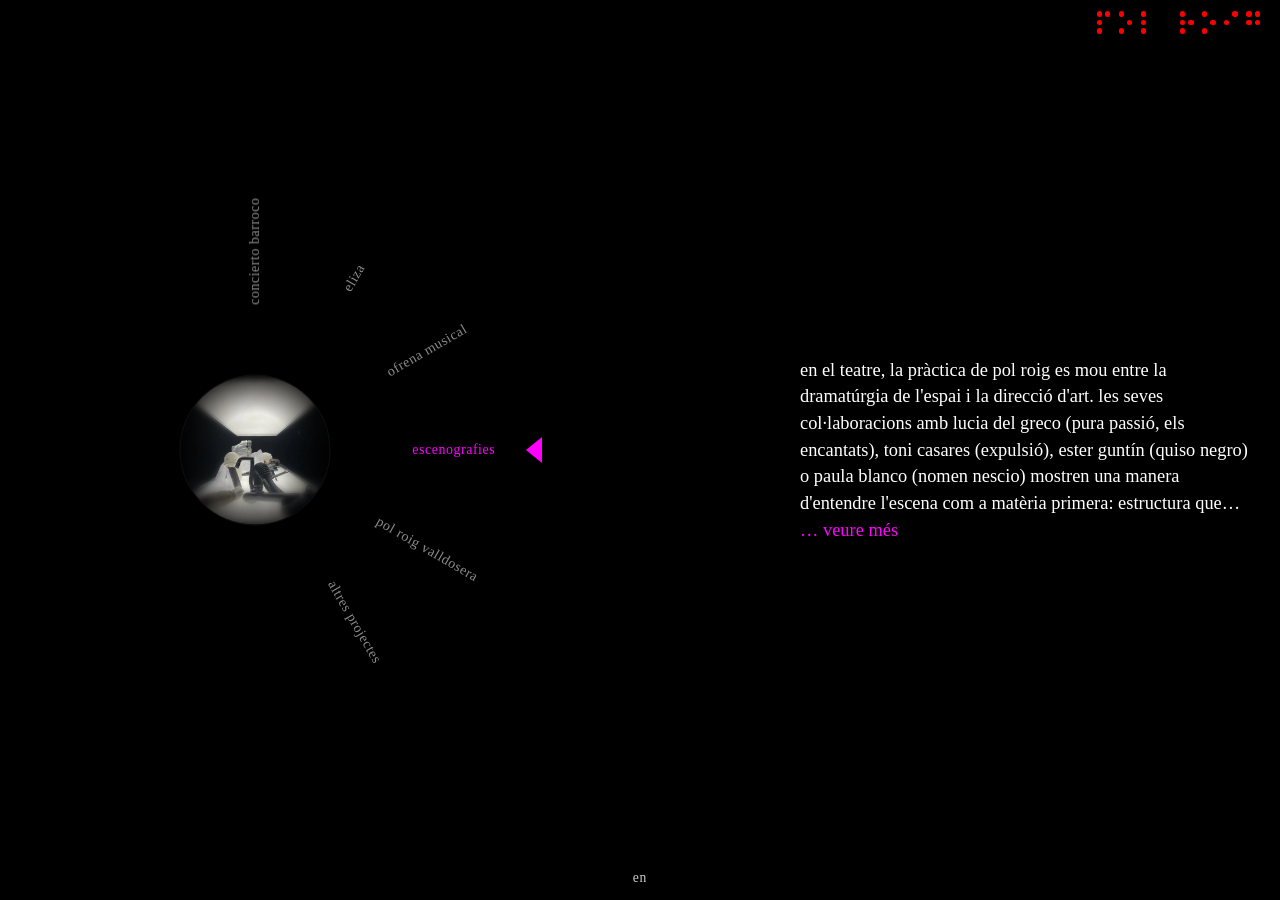
<file: index.html>
<!DOCTYPE html>
<html lang="ca">
<head>
  <meta charset="UTF-8">
  <meta name="viewport" content="width=device-width, initial-scale=1.0, viewport-fit=cover">
  <meta name="theme-color" content="#000000">

  <title>pol roig valldosera</title>
  <meta name="description" content="pol roig valldosera — dissenyador d'espai i artista multidisciplinari.">
  <link rel="canonical" href="https://meowrhino.github.io/polroig3/">

  <!-- Open Graph -->
  <meta property="og:type"        content="website">
  <meta property="og:title"       content="pol roig valldosera">
  <meta property="og:description" content="pol roig valldosera — dissenyador d'espai i artista multidisciplinari.">
  <meta property="og:image"       content="https://meowrhino.github.io/polroig3/data/escenografias/mirilla.webp">
  <meta property="og:url"         content="https://meowrhino.github.io/polroig3/">
  <meta name="twitter:card"       content="summary_large_image">

  <!-- hreflang -->
  <link rel="alternate" hreflang="ca"        href="https://meowrhino.github.io/polroig3/#/cat">
  <link rel="alternate" hreflang="en"        href="https://meowrhino.github.io/polroig3/#/en">
  <link rel="alternate" hreflang="x-default" href="https://meowrhino.github.io/polroig3/">

  <link rel="icon" id="favicon" type="image/webp" href="data/escenografias/mirilla.webp">
  <link rel="stylesheet" href="css/style.css">
</head>

<body>
  <!--
    Estructura mínima. La app la rellena dinámicamente desde js/app.js.
    El root #app contiene la vista activa (home o proyecto).
    El #iris es el overlay full-screen para las animaciones de entrada/salida.
  -->
  <div id="app" class="app"></div>
  <div id="iris" class="iris" aria-hidden="true"></div>

  <noscript>
    <p style="padding:2rem;font-family:'Times New Roman',serif;color:#fff;background:#000;min-height:100vh;margin:0">
      Aquest portfoli necessita JavaScript per funcionar. Si us plau, activa'l.<br>
      Pol Roig Valldosera — dissenyador d'espai i artista multidisciplinari.
    </p>
  </noscript>

  <script type="module" src="js/app.js"></script>
</body>
</html>
</file>
<file: css/style.css>
/* ============================================================
   polroig3 — estilo único
   mobile-first, sin frameworks. Todo el branding pasa por
   --color-acento y --color-titulo (inyectables desde data.json).
   ============================================================ */

/* -------------------- 0. Reset mínimo --------------------- */
*, *::before, *::after { box-sizing: border-box; margin: 0; padding: 0; }
html, body { height: 100%; }
img        { display: block; max-width: 100%; }
button     { background: none; border: 0; cursor: pointer; color: inherit; font: inherit; }
a          { color: inherit; text-decoration: none; }


/* -------------------- 1. Tokens --------------------------- */
:root {
  --bg:            #000000;
  --fg:            #ffffff;
  --muted:         #cccccc;

  --color-acento:  magenta;        /* pisable desde data.json -> config.color_acento */
  --color-titulo:  red;            /* pisable desde data.json -> config.color_titulo */

  --font-serif:    'Times New Roman', Times, serif;

  --ease-soft:     cubic-bezier(0.4, 0, 0.2, 1);
  --ease-spring:   cubic-bezier(0.34, 1.22, 0.64, 1);

  --swap-dur:      1100ms;     /* mirilla spin + iris-grow */
  --snap-dur:      350ms;      /* snap de la rueda */

  /* Geometria de la roda — més petita perquè el selector tingui aire
     a la dreta i el conjunt quedi notòriament a l'esquerra (com a polroig).
     wheel-size ha de ser CLARAMENT més petit que h-wheel perquè el
     bounding box rotat del item del slot 0 (12h) no toqui el header. */
  --wheel-size:    min(64vw, 36dvh);
  --mirilla-size:  40%;
  --radius-ratio:  0.96;

  /* Reparto vertical de la home (suma 100dvh). */
  --h-header:      5dvh;
  --h-wheel:       60dvh;
  --h-preview:     30dvh;
  --h-footer:      5dvh;
}
@media (min-width: 900px) {
  :root {
    --wheel-size:   min(46vmin, 420px);
    --mirilla-size: 36%;
  }
  /* La resta d'overrides desktop viuen al final de l'arxiu — així
     guanyen sempre l'especificitat respecte de les regles mobile. */
}

* { font-family: var(--font-serif); }

body {
  background: var(--bg);
  color: var(--fg);
  -webkit-font-smoothing: antialiased;
  font-feature-settings: "kern" 1, "liga" 1;
  /* Sense majúscules a tota la web — fail-safe per si algun text les porta */
  text-transform: lowercase;
}


/* -------------------- 2. Layout root --------------------- */
.app {
  min-height: 100dvh;
  display: flex;
  flex-direction: column;
  transition: opacity 200ms var(--ease-soft);
}
.app.is-fading { opacity: 0; }

/* la home no scrollea; la página de proyecto sí */
body[data-view="home"]    { overflow: hidden; }
body[data-view="proyecto"] { overflow: auto; }


/* -------------------- 3. Header (braille) ---------------- */
.header {
  position: sticky;
  top: 0;
  z-index: 50;
  height: var(--h-header);
  display: flex;
  align-items: center;
  justify-content: flex-end;
  gap: 1rem;
  padding: 0 1.25rem;
  background: var(--bg);
}
.header__volver {
  margin-right: auto;
  font-size: 1rem;
  letter-spacing: 0.04em;
  color: var(--color-acento);
  transition: opacity 0.2s var(--ease-soft);
}
.header__volver:hover { opacity: 0.65; }

.braille {
  display: inline-flex;
  align-items: center;
  gap: 0.5em;
  color: var(--color-titulo);
  user-select: none;
  cursor: default;          /* no clicable */
  font-size: clamp(0.7rem, 2.2dvh, 1.05rem);
}
.braille-char {
  display: inline-grid;
  grid-template-columns: 0.32em 0.32em;
  grid-template-rows: 0.32em 0.32em 0.32em;
  gap: 0.18em;
}
.braille-dot {
  width: 0.32em;
  height: 0.32em;
  border-radius: 50%;
  background: currentColor;
}
.braille-dot[data-pos="1"] { grid-column: 1; grid-row: 1; }
.braille-dot[data-pos="2"] { grid-column: 1; grid-row: 2; }
.braille-dot[data-pos="3"] { grid-column: 1; grid-row: 3; }
.braille-dot[data-pos="4"] { grid-column: 2; grid-row: 1; }
.braille-dot[data-pos="5"] { grid-column: 2; grid-row: 2; }
.braille-dot[data-pos="6"] { grid-column: 2; grid-row: 3; }
.braille-space { width: 0.5em; }


/* -------------------- 4. Home: rueda --------------------- */
.home {
  flex: 1 1 auto;
  display: flex;
  flex-direction: column;
}

.wheel-stage {
  position: relative;
  flex: 0 0 var(--h-wheel);
  /* Flex en lloc de grid: en grid, place-items centra l'item dins de
     la seva cel·la (auto = wheel-size), no del contenidor de 60dvh, i
     el disc queda enganxat dalt. Amb flex, align-items mesura sobre
     l'alçada total del contenidor → disc realment centrat als 60dvh. */
  display: flex;
  align-items: center;
  justify-content: flex-start;
  padding-left: clamp(1rem, 4vw, 3rem);
  padding-right: clamp(7rem, 12vw, 9rem);
  touch-action: none;
}

.wheel-disc {
  position: relative;
  width: var(--wheel-size);
  height: var(--wheel-size);
}

.wheel {
  position: absolute;
  inset: 0;
  border-radius: 50%;
  transition: transform var(--snap-dur) var(--ease-spring);
  will-change: transform;
}
.wheel.is-dragging { transition: none; }

/* Slot: ancla puntual (0×0) en la posición radial. La rotación K*30 +
   translate(-R) coloca este punto en su sitio. */
.wheel__slot {
  position: absolute;
  top: 50%;
  left: 50%;
  width: 0;
  height: 0;
  transform:
    rotate(calc(var(--i) * 30deg))
    translate(0, calc(-1 * var(--wheel-size) / 2 * var(--radius-ratio)));
  transform-origin: 0 0;
}

/* Item: el botó clicable. Viu dins del slot i es centra sobre ell.
   Width fixa + text-align:left perquè els noms quedin alineats a
   l'esquerra del seu bounding box (no centrats al slot). El rotate(-90)
   fa que al slot 3 (selector) el text es llegeixi horitzontal i als
   altres slots quedi com un raig de sol radial. */
.wheel__item {
  position: absolute;
  top: 0;
  left: 0;
  /* Width = auto (max-content): el bounding box s'ajusta al text de cada
     item, evitant que es xafi amb la mirilla central o se surti del
     viewport per dalt al slot 0. Centrat al slot per translate -50% -50%. */
  transform: translate(-50%, -50%) rotate(-90deg);
  transform-origin: center;
  font-size: clamp(0.65rem, 1.55dvh, 0.95rem);
  letter-spacing: 0.04em;
  color: var(--fg);
  text-align: center;
  text-transform: lowercase;
  white-space: nowrap;
  opacity: 0.55;
  cursor: pointer;
  padding: 0.25rem 0.4rem;
  transition: opacity 0.3s var(--ease-soft), color 0.3s var(--ease-soft);
}
.wheel__item:hover         { opacity: 0.9; }
.wheel__item.is-active     { opacity: 1; color: var(--color-acento); }

/* Selector triangular a la dreta (3 o'clock), separat del cercle perquè
   tingui aire (el disc està desplaçat a l'esquerra a l'stage). */
.wheel__selector {
  position: absolute;
  top: 50%;
  /* Separat del cercle (5rem) perquè el text de l'item active no
     pugi amb el triangle. El padding-right de l'stage l'acull dins
     del seu propi espai a la dreta de la roda. */
  right: -5rem;
  transform: translate(0, -50%);
  width: 0;
  height: 0;
  border-top:    0.85rem solid transparent;
  border-bottom: 0.85rem solid transparent;
  border-right:  1.05rem solid var(--color-acento);
  pointer-events: none;
}


/* -------------------- 5. Mirilla ------------------------- */
.mirilla {
  position: absolute;
  top: 50%;
  left: 50%;
  width: var(--mirilla-size);
  aspect-ratio: 1 / 1;
  transform: translate(-50%, -50%);
  border-radius: 50%;
  overflow: hidden;
  /* Fallback visual mientras no haya mirilla.webp generada: gradiente
     radial discreto. Si la imagen carga, se superpone encima. */
  background:
    radial-gradient(circle at 50% 50%,
      #2a2a2a 0%,
      #1a1a1a 55%,
      #000000 100%);
  display: block;
  isolation: isolate;        /* aislar ::after para clip-path */
  transition: box-shadow 0.25s var(--ease-soft);
  box-shadow: 0 0 0 1px rgba(255,255,255,0.06);
}
.mirilla:hover { box-shadow: 0 0 0 2px var(--color-acento); }

.mirilla__img {
  width: 100%;
  height: 100%;
  object-fit: cover;
}
/* Si la imagen falla (no existe aún), la ocultamos para que se vea el
   gradiente del fondo. */
.mirilla__img:not([src]),
.mirilla__img[src=""] { display: none; }

/* Swap de polroig2 — dues capes:
   1) .mirilla__iris: iris negre que creix des del centre (tapa la imatge vella)
   2) .mirilla::after: capa amb la imatge nova que també creix des del centre
   La nova imatge va lleugerament endarrerida (150ms) perquè es vegi primer
   el negre i després aparegui el contingut nou. Mentrestant, tota la mirilla
   gira 360°. */
.mirilla__iris {
  position: absolute;
  inset: 0;
  background: #000;
  pointer-events: none;
  clip-path: circle(0% at 50% 50%);
  z-index: 1;
}
.mirilla::after {
  content: "";
  position: absolute;
  inset: 0;
  background-image: var(--next-img, none);
  background-size: cover;
  background-position: center;
  clip-path: circle(0% at 50% 50%);
  pointer-events: none;
  z-index: 2;
}

.mirilla.is-swapping {
  animation: mirilla-spin var(--swap-dur) var(--ease-soft);
}
.mirilla.is-swapping .mirilla__iris {
  animation: iris-grow 950ms var(--ease-soft) forwards;
}
.mirilla.is-swapping::after {
  animation: iris-grow 950ms 150ms var(--ease-soft) forwards;
}
@keyframes mirilla-spin {
  from { transform: translate(-50%, -50%) rotate(0deg); }
  to   { transform: translate(-50%, -50%) rotate(360deg); }
}
@keyframes iris-grow {
  from { clip-path: circle(0%   at 50% 50%); }
  to   { clip-path: circle(75%  at 50% 50%); }
}


/* -------------------- 6. Preview de texto --------------- */
.preview {
  flex: 0 0 var(--h-preview);
  padding: 1.25rem 1.5rem;
  display: flex;
  align-items: center;
  justify-content: center;
  text-align: center;
  transition: opacity 250ms var(--ease-soft);
}
.preview.is-fading { opacity: 0; }

.preview__inner {
  max-width: 32rem;
  font-size: clamp(1rem, 2.2dvh, 1.15rem);
  line-height: 1.45;
}

.preview__text {
  display: -webkit-box;
  -webkit-line-clamp: 3;
  -webkit-box-orient: vertical;
  overflow: hidden;
}

.preview__more {
  color: var(--color-acento);
  white-space: nowrap;
  border-bottom: 1px solid transparent;
  transition: border-color 0.2s var(--ease-soft);
}
.preview__more:hover { border-color: var(--color-acento); }


/* -------------------- 7. Footer (idiomas) --------------- */
.footer {
  flex: 0 0 var(--h-footer);
  display: flex;
  align-items: center;
  justify-content: center;
  gap: 0.85rem;
  padding: 0.5rem 1rem;
  background: var(--bg);
}

.lang__btn {
  font-size: 0.85rem;
  letter-spacing: 0.06em;
  color: var(--muted);
  padding: 0.25rem 0.4rem;
  transition: color 0.2s var(--ease-soft);
}
.lang__btn.is-active        { color: var(--color-acento); }
.lang__sep                  { color: var(--muted); user-select: none; }


/* -------------------- 8. Página de proyecto ------------ */
.project {
  flex: 1 1 auto;
  display: flex;
  flex-direction: column;
  align-items: center;
  padding: 1.5rem 1.25rem 3rem;
}
.project__inner {
  width: 100%;
  max-width: 720px;
  display: flex;
  flex-direction: column;
  gap: 3rem;
}

.grupo { display: flex; flex-direction: column; gap: 1.25rem; }
.grupo__titulo {
  font-size: clamp(1.4rem, 3dvh, 2rem);
  font-weight: 400;
  letter-spacing: 0.02em;
  color: var(--color-acento);
}
.grupo__parrafo {
  font-size: 1.05rem;
  line-height: 1.55;
}


/* -------------------- 9. Slideshow ---------------------- */
.slideshow {
  position: relative;
  width: 100%;
  aspect-ratio: 4 / 3;
  overflow: hidden;
  background: #111;
  user-select: none;
}
.slideshow__track {
  display: flex;
  width: 100%;
  height: 100%;
  transform: translateX(calc(var(--i, 0) * -100%));
  transition: transform 600ms var(--ease-soft);
  will-change: transform;
}
.slideshow__slide {
  flex: 0 0 100%;
  height: 100%;
}
.slideshow__slide img {
  width: 100%;
  height: 100%;
  object-fit: cover;
}

.slideshow__btn {
  position: absolute;
  top: 0;
  width: 10%;
  height: 100%;
  display: flex;
  align-items: center;
  justify-content: center;
  font-size: 2rem;
  color: var(--color-acento);
  opacity: 0.35;
  transition: opacity 0.2s var(--ease-soft);
  background: linear-gradient(to right, rgba(0,0,0,0.6), transparent);
}
.slideshow__btn--prev { left: 0;  }
.slideshow__btn--next { right: 0; background: linear-gradient(to left, rgba(0,0,0,0.6), transparent); }
.slideshow__btn:hover           { opacity: 1; }
.slideshow__btn[disabled]       { opacity: 0; pointer-events: none; }
.slideshow:hover .slideshow__btn:not([disabled]) { opacity: 0.85; }


/* -------------------- 10. Texto desplegable ------------ */
.desplegable { display: flex; flex-direction: column; gap: 0.5rem; }

.desplegable__body {
  max-height: 0;
  overflow: hidden;
  transition: max-height 500ms var(--ease-soft);
  display: flex;
  flex-direction: column;
  gap: 1rem;
}
.desplegable__body p { font-size: 1.05rem; line-height: 1.55; }

.desplegable__toggle {
  align-self: flex-start;
  font-size: 0.95rem;
  color: var(--color-acento);
  border-bottom: 1px solid transparent;
  padding-bottom: 1px;
  transition: border-color 0.2s var(--ease-soft);
}
.desplegable__toggle:hover { border-bottom-color: var(--color-acento); }


/* -------------------- 11. Iris overlay ------------------ */
/* Cubre toda la pantalla en negro y aplica una máscara radial
   con un agujero animado por JS. Cuando #iris.is-active, intercepta
   los clicks; el resto del tiempo es invisible. */
.iris {
  position: fixed;
  inset: 0;
  background: #000;
  z-index: 100;
  pointer-events: none;
  -webkit-mask-image: radial-gradient(circle at 50% 50%, transparent 9999px, black 9999px);
          mask-image: radial-gradient(circle at 50% 50%, transparent 9999px, black 9999px);
}
.iris.is-active { pointer-events: auto; }


/* -------------------- 12. Reduced motion --------------- */
@media (prefers-reduced-motion: reduce) {
  *, *::before, *::after {
    animation-duration: 0.001ms !important;
    transition-duration: 0.001ms !important;
  }
}


/* -------------------- 13. Desktop layout --------------- */
/* En desktop la home és una grid 70/30: el "disc" (roda + mirilla +
   selector) viu a l'esquerra i el text del preview a la dreta. Header
   i footer ocupen la fila completa. Aquest bloc va al final perquè
   les regles mobile-first (display:flex) ja s'han carregat abans i
   aquesta cascada les sobreescriu. */
@media (min-width: 900px) {
  .home {
    display: grid;
    grid-template-columns: 60dvw 40dvw;
    grid-template-rows: var(--h-header) 1fr var(--h-footer);
    grid-template-areas:
      "header  header"
      "wheel   preview"
      "footer  footer";
    height: 100dvh;
  }
  .home > .header      { grid-area: header; }
  .home > .wheel-stage { grid-area: wheel;   flex: none; }
  .home > .preview     {
    grid-area: preview;
    flex: none;
    align-items: center;
    text-align: left;
    padding: 1.5rem 2rem;
  }
  .home > .footer      { grid-area: footer;  flex: none; }

  /* Preview: text alineat a l'esquerra de la columna, més línies visibles */
  .home > .preview .preview__inner { text-align: left; max-width: 100%; }
  .home > .preview .preview__text  { -webkit-line-clamp: 6; }
}
</file>
